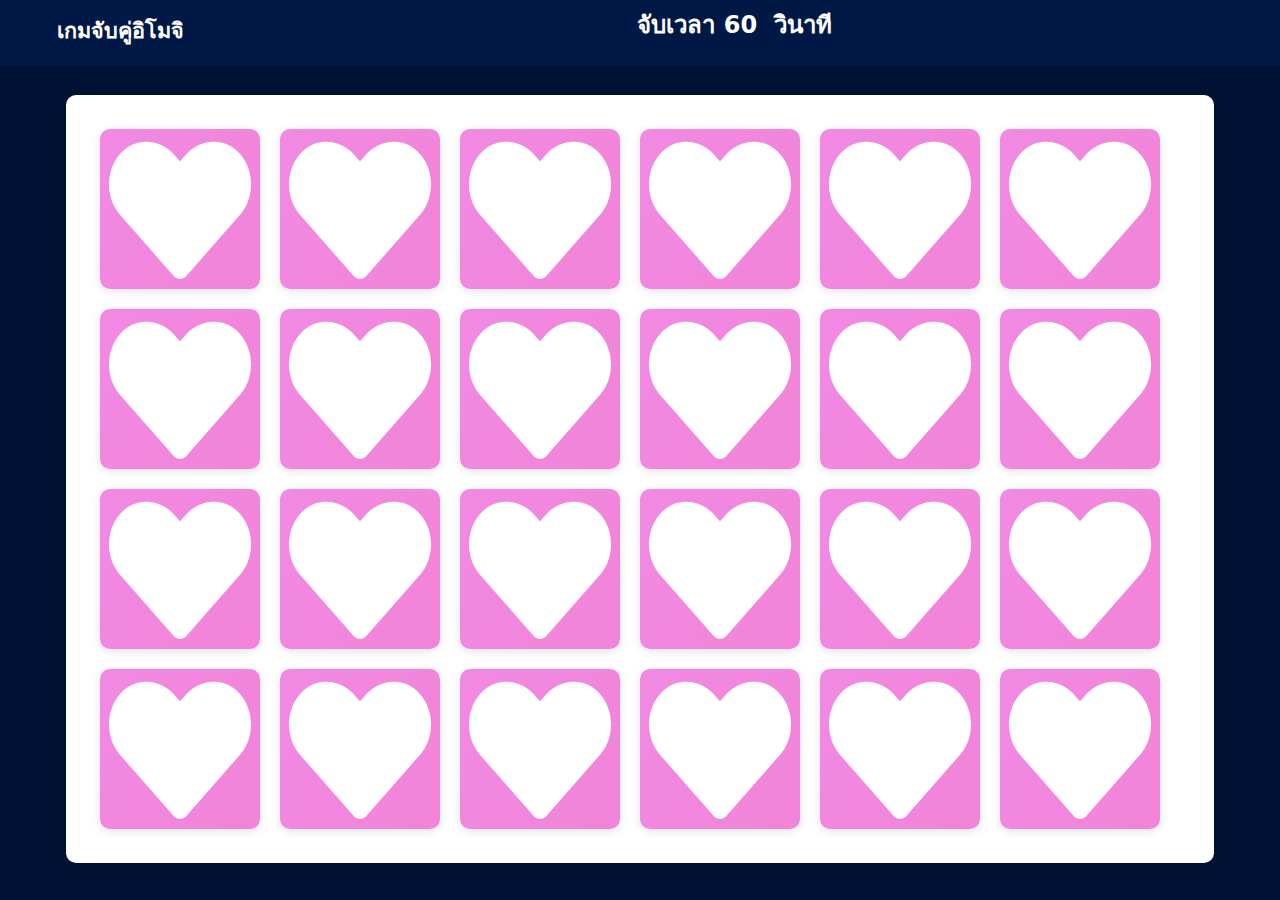
<file: p2.html>
<!DOCTYPE html>
<html>
<head>
<meta http-equiv="Content-Type" content="text/html; charset=UTF-8" />
<link rel="stylesheet" type="text/css" href="css/styleWeb1.css" > 
<link rel="stylesheet" href="https://use.fontawesome.com/releases/v5.7.2/css/all.css" integrity="sha384-fnmOCqbTlWIlj8LyTjo7mOUStjsKC4pOpQbqyi7RrhN7udi9RwhKkMHpvLbHG9Sr" crossorigin="anonymous">  
<script>
// Scripted By Adam Khoury in connection with the following video tutorial:
// http://www.youtube.com/watch?v=c_ohDPWmsM0
var memory_array = ['&#128540;','&#128540;','&#128520','&#128520','&#128530','&#128530','&#128561','&#128561','&#128541','&#128541','&#128537','&#128537','&#128536','&#128536','&#128534','&#128534','&#128535','&#128535','&#128545','&#128545','&#128552','&#128552','&#128553','&#128553'];
var memory_values = [];
var memory_tile_ids = [];
var tiles_flipped = 0;
Array.prototype.memory_tile_shuffle = function(){
    var i = this.length, j, temp;
    while(--i > 0){
        j = Math.floor(Math.random() * (i+1));
        temp = this[j];
        this[j] = this[i];
        this[i] = temp;
    }
}
function newBoard(){
	tiles_flipped = 0;
	var output = '';
    memory_array.memory_tile_shuffle();
	for(var i = 0; i < memory_array.length; i++){
		output += '<div id="tile_'+i+'" onclick="memoryFlipTile(this,\''+memory_array[i]+'\')"></div>';
	}
	document.getElementById('memory_board').innerHTML = output;
}
function memoryFlipTile(tile,val){
	if(tile.innerHTML == "" && memory_values.length < 2){
		tile.style.background = '#FFF';
		tile.innerHTML = val;
		if(memory_values.length == 0){
			memory_values.push(val);
			memory_tile_ids.push(tile.id);
		} else if(memory_values.length == 1){
			memory_values.push(val);
			memory_tile_ids.push(tile.id);
			if(memory_values[0] == memory_values[1]){
				tiles_flipped += 2;
				// Clear both arrays
				memory_values = [];
            	memory_tile_ids = [];
				// Check to see if the whole board is cleared
				if(tiles_flipped == memory_array.length){
					alert("สุดยอด... เริ่มเล่นใหม่");
					window.location.reload();
				}
			} else {
				function flip2Back(){
				    // Flip the 2 tiles back over
				    var tile_1 = document.getElementById(memory_tile_ids[0]);
				    var tile_2 = document.getElementById(memory_tile_ids[1]);
				    tile_1.style.background = 'url(img/tile_bg.png) no-repeat';
            	    tile_1.innerHTML = "";
				    tile_2.style.background = 'url(img/tile_bg.png) no-repeat';
            	    tile_2.innerHTML = "";
				    // Clear both arrays
				    memory_values = [];
            	    memory_tile_ids = [];
				}
				setTimeout(flip2Back, 700);
			}
		}
	}
}
</script>
</head>
<body>
    <header>
        <div class="logo">
        เกมจับคู่อิโมจิ</div>
        <div class="sec">
           <span id="seconds"> จับเวลา 60 </span>&nbsp;วินาที
        </div>
        <nav>
            <ul>
            <li><a onClick="window.location.reload();"><i class="fas fa-sync-alt"></i>&nbsp;รีเฟรช</a></li>
            <li><a id="myBtn"><i class="fas fa-question"></i>&nbsp;วิธีเล่น</a></li>
            <li class="sub-menu"><a herf="#">เกมอื่น</a>
              <ul>
                <li><a href="p1.html"><i class="fas fa-gamepad"></i>&nbsp;จับคู่ตัวอักษร</i></a></li> 
                <li><a href="p4.html"><i class="fas fa-gamepad"></i>&nbsp;จับคู่อวกาศ</i></a></li> 
                <li><a href="p2.html"><i class="fas fa-gamepad"></i>&nbsp;จับคู่อิโมจิ</i></a></li> 
                <li><a href="p3.html"><i class="fas fa-gamepad"></i>&nbsp;?????</i></a></li> 
                </ul></li>
            </ul>
        </nav>	
</header>
<div id="myModal" class="modal">

    <!-- Modal content -->
    <div class="modal-content">
      <div class="modal-header">
        <span class="close">&times;</span>
        <h2>กติกาการเล่น</h2>
      </div>
      <div class="modal-body">    
        <p>จับคู่ตัวอิโมจิในเวลาที่กำหนด</p>
      </div>
      <div class="modal-footer">
        <h3>เกี่ยวกับผู้จัดทำ</h3>
        <p>นายศรัณย์ แซอึ้ง ชั้น ม.5/5</p>
      </div>
    </div>
  
  </div>
<br>
<br>
<br>
<br>
<br>
<div id="memory_board"></div>
<script>newBoard();</script>
<script>
    // Get the modal
    var modal = document.getElementById("myModal");
    
    // Get the button that opens the modal
    var btn = document.getElementById("myBtn");
    
    // Get the <span> element that closes the modal
    var span = document.getElementsByClassName("close")[0];
    
    // When the user clicks the button, open the modal 
    btn.onclick = function() {
      modal.style.display = "block";
    }
    
    // When the user clicks on <span> (x), close the modal
    span.onclick = function() {
      modal.style.display = "none";
    }
    
    // When the user clicks anywhere outside of the modal, close it
    window.onclick = function(event) {
      if (event.target == modal) {
        modal.style.display = "none";
      }
    }
    </script>
    <script src="http://ajax.googleapis.com/ajax/libs/jquery/1.9.1/jquery.min.js"></script>
    <script src="http://www.jacklmoore.com/colorbox/jquery.colorbox.js"></script>
    <script>
        function openColorBox(){
		alert('หมดเวลาแล้ว เริ่มเกมใหม่');
		window.location.reload();
        }
        
        function countDown(){
          seconds--
          $("#seconds").text(seconds);
          if (seconds === 0){
            openColorBox();
            clearInterval(i);
          }
        }
        //กำหนดเวลา วินาทีที่จะให้ popup ทำงาน 
        var seconds = 60,
            i = setInterval(countDown, 1000);
      </script> 
       <script>
       function ani(){
        document.getElementById('memory_board').className ='div#memory_board > div';
      }
    </script>   
    	<script type="text/javascript">
        $(document).ready(function(){
          $('.menu-toggle').click(function(){
            $('nav').toggleClass('active')
          })
          $('ul li').click(function(){
            $(this).siblings().removeClass('active')
            $(this).toggleClass('active')
          })
        })
      </script> 
</body>
</html>
</file>
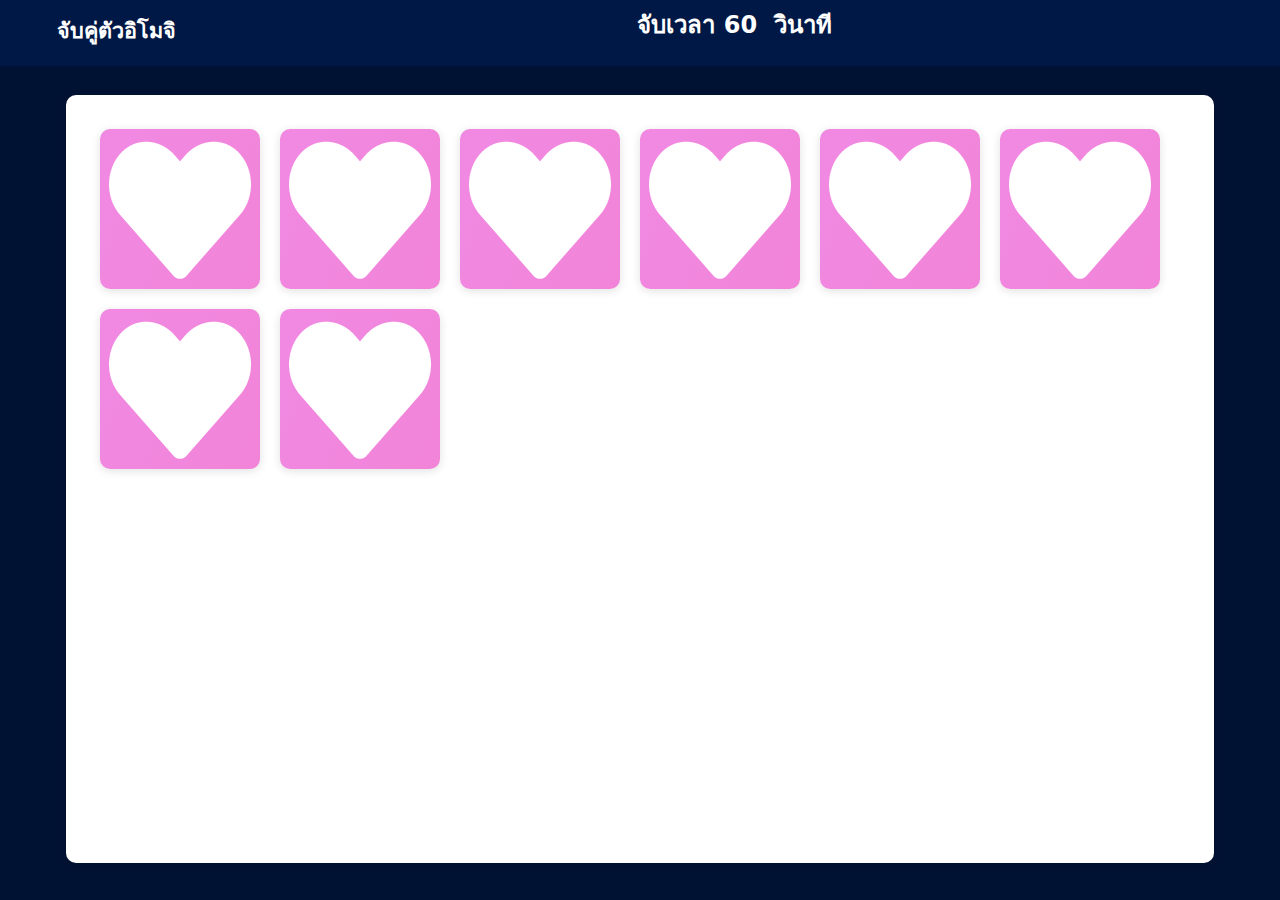
<file: p3.html>
<!DOCTYPE html>
<html>
<head>
  <meta http-equiv="Content-Type" content="text/html; charset=UTF-8" />
<link rel="stylesheet" type="text/css" href="css/styleWeb1.css" > 
<link rel="stylesheet" href="https://use.fontawesome.com/releases/v5.7.2/css/all.css" integrity="sha384-fnmOCqbTlWIlj8LyTjo7mOUStjsKC4pOpQbqyi7RrhN7udi9RwhKkMHpvLbHG9Sr" crossorigin="anonymous">  
<link rel="stylesheet" href="https://cdnjs.cloudflare.com/ajax/libs/font-awesome/4.7.0/css/font-awesome.min.css">	
<script>
// Scripted By Adam Khoury in connection with the following video tutorial:
// http://www.youtube.com/watch?v=c_ohDPWmsM0

var memory_array = ["https://scontent.fbkk2-7.fna.fbcdn.net/v/t1.0-9/p960x960/66092654_2358480151098469_6468980171008376832_o.jpg?_nc_cat=108&_nc_ohc=Cq5ym2e79GIAX91Rm8J&_nc_ht=scontent.fbkk2-7.fna&_nc_tp=1002&oh=314db8f8f5f89d8dd0eba691c698a984&oe=5E8EF928", 
"https://scontent.fbkk2-7.fna.fbcdn.net/v/t1.0-9/p960x960/66092654_2358480151098469_6468980171008376832_o.jpg?_nc_cat=108&_nc_ohc=Cq5ym2e79GIAX91Rm8J&_nc_ht=scontent.fbkk2-7.fna&_nc_tp=1002&oh=314db8f8f5f89d8dd0eba691c698a984&oe=5E8EF928", 
"https://scontent.fbkk2-7.fna.fbcdn.net/v/t1.0-1/18739849_799181183564696_992614261913814780_n.jpg?_nc_cat=101&_nc_ohc=Rn9gxWXlhzYAX9qXdC7&_nc_ht=scontent.fbkk2-7.fna&oh=fe246caeb29432a1ec4f027c2dfbc0cb&oe=5ED0BF51", 
"https://scontent.fbkk2-7.fna.fbcdn.net/v/t1.0-1/18739849_799181183564696_992614261913814780_n.jpg?_nc_cat=101&_nc_ohc=Rn9gxWXlhzYAX9qXdC7&_nc_ht=scontent.fbkk2-7.fna&oh=fe246caeb29432a1ec4f027c2dfbc0cb&oe=5ED0BF51", 
"https://scontent.fbkk2-7.fna.fbcdn.net/v/t1.0-9/p720x720/52591445_2293823637610721_5884105234174705664_o.jpg?_nc_cat=101&_nc_ohc=ISkRSKfR9UsAX_t-JtB&_nc_ht=scontent.fbkk2-7.fna&_nc_tp=1002&oh=8bffa546bb035c92fc0df4b33c6332ae&oe=5ECCFBE0", 
"https://encrypted-tbn0.gstatic.com/images?q=tbn:ANd9GcQo95Lf_9XG0mf3Tb_lfMDUDXiywIdpiiCb5jUSTyOi5ACJXa3C6w", 
"http://www.clker.com/cliparts/K/w/R/r/V/Z/number-4-hi.png",
 "http://www.clker.com/cliparts/K/w/R/r/V/Z/number-4-hi.png"];
var memory_values = [];
var memory_tile_ids = [];
var tiles_flipped = 0;
Array.prototype.memory_tile_shuffle = function(){
    var i = this.length, j, temp;
    while(--i > 0){
        j = Math.floor(Math.random() * (i+1));
        temp = this[j];
        this[j] = this[i];
        this[i] = temp;
    }
}
function newBoard() {
  tiles_flipped = 0;
  var output = "";
  memory_array.memory_tile_shuffle();
  for (var i = 0; i < memory_array.length; i++) {
    output +=
      '<div id="tile_' +
      i +
      '" onclick="memoryFlipTile(this,\'' +
      memory_array[i] +
      "')\"></div>";
  }
  document.getElementById("memory_board").innerHTML = output;
}
function memoryFlipTile(tile, val) {
  //if the title is empty and array = 0  then the rest of code will perform
  if (tile.innerHTML == "" && memory_values.length < 2) {
    //the tile selected will have a white background and the val will be produced
    tile.style.background = "#FFF";
    var img= new Image();
		img.src = val;
    img.width="125";
    img.height="125";
    tile.appendChild(img);
    //if the  array equal = 0
    if (memory_values.length == 0) {
      //push the val and the title id to their respective arrays
      memory_values.push(val);
      memory_tile_ids.push(tile.id);
      //if the  array equal = 1
    } else if (memory_values.length == 1) {
      //push the val and the title id to their respective arrays
      memory_values.push(val);
      memory_tile_ids.push(tile.id);
      //if memory_values values are the same
      if (memory_values[0] == memory_values[1]) {
        tiles_flipped += 2;
        // Clear both arrays
        memory_values = [];
        memory_tile_ids = [];
        // Check to see if the whole board is cleared
        if (tiles_flipped == memory_array.length) {
          alert("Board cleared... generating new board");
          document.getElementById("memory_board").innerHTML = "";
          newBoard();
        }
			} else {
				function flip2Back(){
				    // Flip the 2 tiles back over
				    var tile_1 = document.getElementById(memory_tile_ids[0]);
				    var tile_2 = document.getElementById(memory_tile_ids[1]);
				    tile_1.style.background = 'url(img/tile_bg.png) no-repeat';
            	    tile_1.innerHTML = "";
				    tile_2.style.background = 'url(img/tile_bg.png) no-repeat';
            	    tile_2.innerHTML = "";
				    // Clear both arrays
				    memory_values = [];
            	    memory_tile_ids = [];
				}
				setTimeout(flip2Back, 700);
			}
		}
	}
}
</script>
</head>
<body>
    <header>
        <div class="logo">
        จับคู่ตัวอิโมจิ</div>
        <div class="sec">
           <span id="seconds"> จับเวลา 60 </span>&nbsp;วินาที
        </div>
        <nav>
            <ul>
            <li><a onClick="window.location.reload();"><i class="fas fa-sync-alt"></i>&nbsp;รีเฟรช</a></li>
            <li><a id="myBtn"><i class="fas fa-question"></i>&nbsp;วิธีเล่น</a></li>
            <li class="sub-menu"><a herf="#">เกมอื่น</a>
              <ul>
                <li><a href="p1.html"><i class="fas fa-gamepad"></i>&nbsp;จับคู่ตัวอักษร</i></a></li> 
                <li><a href="p4.html"><i class="fas fa-gamepad"></i>&nbsp;จับคู่อวกาศ</i></a></li> 
                <li><a href="p2.html"><i class="fas fa-gamepad"></i>&nbsp;จับคู่อิโมจิ</i></a></li> 
                <li><a href="p3.html"><i class="fas fa-gamepad"></i>&nbsp;?????</i></a></li> 
                </ul></li>
            </ul>
        </nav>	
</header>
<div id="myModal" class="modal">

    <!-- Modal content -->
    <div class="modal-content">
      <div class="modal-header">
        <span class="close">&times;</span>
        <h2>กติกาการเล่น</h2>
      </div>
      <div class="modal-body">    
        <p>จับคู่ตัวอักษรในเวลาที่กำหนด</p>
        <nav>
          <ul>
             <li><a href="p1.html"><i class="fas fa-gamepad"></i>&nbsp;จับคู่ตัวอักษร</i></a></li> 
          </ul>
        </nav>  
      </div>
      <div class="modal-footer">
        <h3>เกี่ยวกับผู้จัดทำ</h3>
      </div>
    </div>
  
  </div>
<br>
<br>
<br>
<br>
<br>
<div id="memory_board"></div>
<script>newBoard();</script>
<script>
    // Get the modal
    var modal = document.getElementById("myModal");
    
    // Get the button that opens the modal
    var btn = document.getElementById("myBtn");
    
    // Get the <span> element that closes the modal
    var span = document.getElementsByClassName("close")[0];
    
    // When the user clicks the button, open the modal 
    btn.onclick = function() {
      modal.style.display = "block";
    }
    
    // When the user clicks on <span> (x), close the modal
    span.onclick = function() {
      modal.style.display = "none";
    }
    
    // When the user clicks anywhere outside of the modal, close it
    window.onclick = function(event) {
      if (event.target == modal) {
        modal.style.display = "none";
      }
    }
    </script>
    <script src="http://ajax.googleapis.com/ajax/libs/jquery/1.9.1/jquery.min.js"></script>
    <script src="http://www.jacklmoore.com/colorbox/jquery.colorbox.js"></script>
    <script>
        function openColorBox(){
		alert('หมดเวลาแล้ว เริ่มเกมใหม่');
		window.location.reload();
        }
        
        function countDown(){
          seconds--
          $("#seconds").text(seconds);
          if (seconds === 0){
            openColorBox();
            clearInterval(i);
          }
        }
        //กำหนดเวลา วินาทีที่จะให้ popup ทำงาน 
        var seconds = 60,
            i = setInterval(countDown, 1000);
      </script> 
       <script>
       function ani(){
        document.getElementById('memory_board').className ='div#memory_board > div';
      }
    </script>  
    	<script type="text/javascript">
        $(document).ready(function(){
          $('.menu-toggle').click(function(){
            $('nav').toggleClass('active')
          })
          $('ul li').click(function(){
            $(this).siblings().removeClass('active')
            $(this).toggleClass('active')
          })
        })
      </script>  
</body>
</html>
</file>
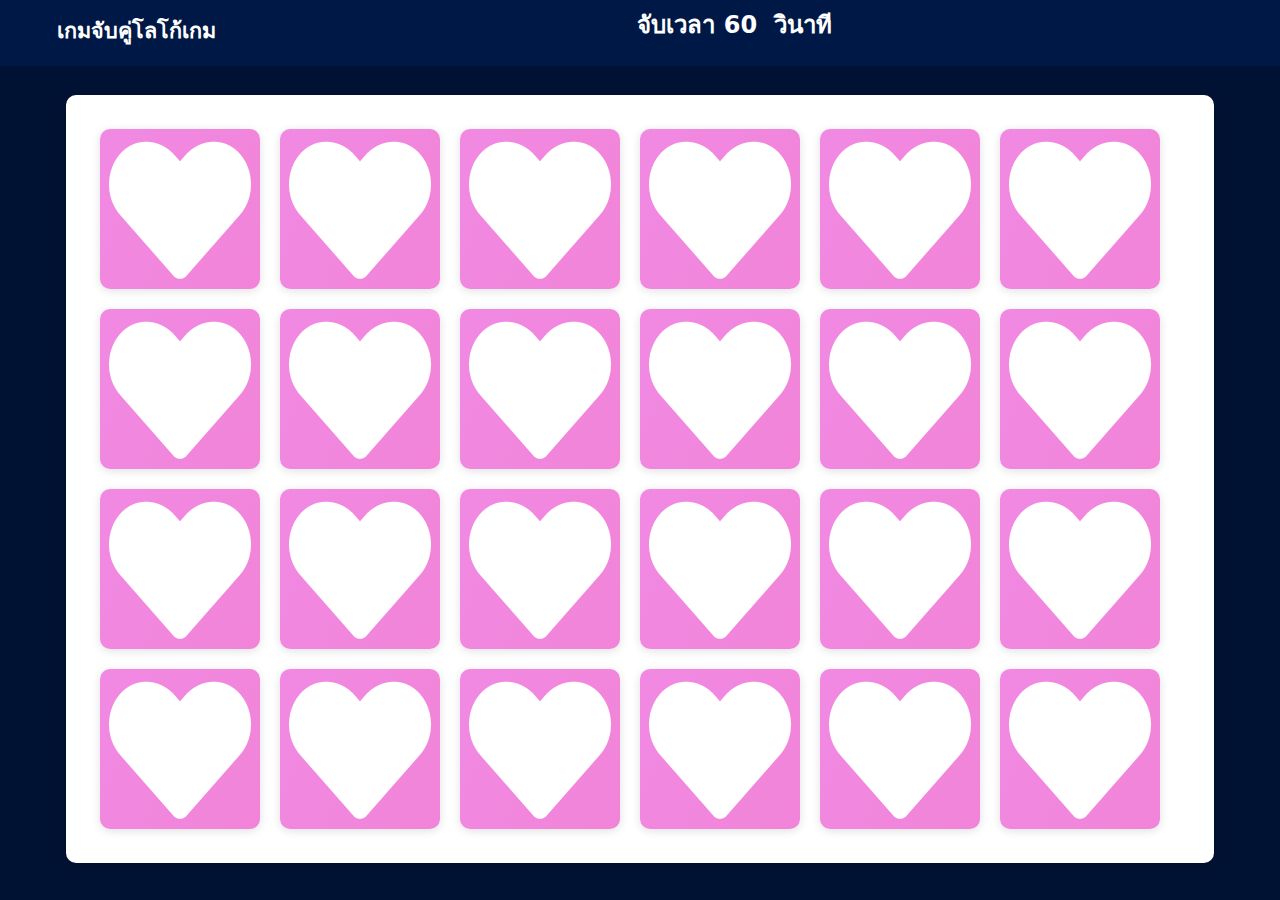
<file: p5.html>
<!DOCTYPE html>
<html>
<head>
<meta http-equiv="Content-Type" content="text/html; charset=UTF-8" />
<link rel="stylesheet" type="text/css" href="css/styleWeb1.css" > 
<link rel="stylesheet" href="https://use.fontawesome.com/releases/v5.7.2/css/all.css" integrity="sha384-fnmOCqbTlWIlj8LyTjo7mOUStjsKC4pOpQbqyi7RrhN7udi9RwhKkMHpvLbHG9Sr" crossorigin="anonymous">  
<link rel="stylesheet" href="https://cdnjs.cloudflare.com/ajax/libs/font-awesome/4.7.0/css/font-awesome.min.css">
<title>เกมจับคู่</title>	
<script>
var memory_array = ["img/unnamed (1).png", "img/unnamed (1).png", "img/unnamed.png", "img/unnamed.png", "img/unnamed (2).png", "img/unnamed (2).png", "img/unnamed (3).png","img/unnamed (3).png","img/unnamed (4).png","img/unnamed (4).png","img/unnamed (5).png","img/unnamed (5).png","img/unnamed (6).png","img/unnamed (6).png","img/unnamed (7).png","img/unnamed (7).png","img/unnamed (8).png","img/unnamed (8).png","img/unnamed (9).png","img/unnamed (9).png","img/unnamed (10).png","img/unnamed (10).png","img/unnamed (11).png","img/unnamed (11).png"];
var memory_values = [];
var memory_tile_ids = [];
var tiles_flipped = 0;
Array.prototype.memory_tile_shuffle = function(){
    var i = this.length, j, temp;
    while(--i > 0){
        j = Math.floor(Math.random() * (i+1));
        temp = this[j];
        this[j] = this[i];
        this[i] = temp;
    }
}
function newBoard() {
  tiles_flipped = 0;
  var output = "";
  memory_array.memory_tile_shuffle();
  for (var i = 0; i < memory_array.length; i++) {
    output +=
      '<div id="tile_' +
      i +
      '" onclick="memoryFlipTile(this,\'' +
      memory_array[i] +
      "')\"></div>";
  }
  document.getElementById("memory_board").innerHTML = output;
}
function memoryFlipTile(tile, val) {
  //if the title is empty and array = 0  then the rest of code will perform
  if (tile.innerHTML == "" && memory_values.length < 2) {
    //the tile selected will have a white background and the val will be produced
    tile.style.background = "#FFF";
    var img= new Image();
		img.src = val;
    img.width="125";
    img.height="125";
    tile.appendChild(img);
    //if the  array equal = 0
    if (memory_values.length == 0) {
      //push the val and the title id to their respective arrays
      memory_values.push(val);
      memory_tile_ids.push(tile.id);
      //if the  array equal = 1
    } else if (memory_values.length == 1) {
      //push the val and the title id to their respective arrays
      memory_values.push(val);
      memory_tile_ids.push(tile.id);
      //if memory_values values are the same
      if (memory_values[0] == memory_values[1]) {
        tiles_flipped += 2;
        // Clear both arrays
        memory_values = [];
        memory_tile_ids = [];
        // Check to see if the whole board is cleared
      	if(tiles_flipped == memory_array.length){
					alert("สุดยอด... เริ่มเล่นใหม่");
					window.location.reload();
        }
			} else {
				function flip2Back(){
				    // Flip the 2 tiles back over
				    var tile_1 = document.getElementById(memory_tile_ids[0]);
				    var tile_2 = document.getElementById(memory_tile_ids[1]);
				    tile_1.style.background = 'url(img/tile_bg.png) no-repeat';
            	    tile_1.innerHTML = "";
				    tile_2.style.background = 'url(img/tile_bg.png) no-repeat';
            	    tile_2.innerHTML = "";
				    // Clear both arrays
				    memory_values = [];
            	    memory_tile_ids = [];
				}
				setTimeout(flip2Back, 700);
			}
		}
	}
}
</script>
</head>
<body>
    <header>
        <div class="logo">
        เกมจับคู่โลโก้เกม</div>
        <div class="sec">
           <span id="seconds"> จับเวลา 60 </span>&nbsp;วินาที
        </div>
        <nav>
            <ul>
            <li><a onClick="window.location.reload();"><i class="fas fa-sync-alt"></i>&nbsp;รีเฟรช</a></li>
            <li class="sub-menu"><a herf="#">เปลี่ยนเกม</a>
                <ul>
                  <li><a href="p1.html"><i class="fas fa-gamepad"></i>&nbsp;จับคู่ตัวอักษร</i></a></li> 
                  <li><a href="p4.html"><i class="fas fa-gamepad"></i>&nbsp;จับคู่อวกาศ</i></a></li> 
                  <li><a href="p5.html"><i class="fas fa-gamepad"></i>&nbsp;เกมจับคู่โลโก้เกม</i></a></li> 
                  </ul></li>
            <li><a class="MyBtn" rel="myModal1"><i class="fas fa-question"></i>&nbsp;วิธีเล่น</a></li>
            <li class="sub-menu"><a herf="#">อื่นๆ</a>
              <ul>
                <li><a class="MyBtn" rel="myModal2"><i class="fas fa-question"></i>&nbsp;เกี่ยวกับ</i></a></li> 
                <li><a class="MyBtn" rel="myModal3"><i class="fas fa-question"></i>&nbsp;เครดิต</i></a></li> 
                </ul></li>
            </ul>
            </ul>
        </nav>	
</header>
<div id="myModal1" class="modal">

    <!-- Modal content -->
    <div class="modal-content">
      <div class="modal-header">
        <span class='close'  rel="myModal1">&times;</span>
        <h2>กติกาการเล่น</h2>
      </div>
      <div class="modal-body">    
        <p>จับคู่รูปภาพในเวลาที่กำหนด</p>
      </div>
    </div>
  
  </div>
  <div id="myModal2" class="modal">

    <!-- Modal content -->
    <div class="modal-content">
      <div class="modal-header">
        <span class='close'  rel="myModal2">&times;</span>
        <h2>เกี่ยวกับผู้จัดทำ</h2>
      </div>
      <div class="modal-body"> 
        <h3>เกี่ยวกับผู้จัดทำ</h3>   
        <p>นายศรัณย์ แซอึ้ง ชั้น ม.5/2</p>
        <p>นายศรัณย์ แซอึ้ง ชั้น ม.5/2</p>
        <p>นายศรัณย์ แซอึ้ง ชั้น ม.5/2</p>
        <p>นายศรัณย์ แซอึ้ง ชั้น ม.5/2</p>
        <p>นายศรัณย์ แซอึ้ง ชั้น ม.5/2</p>
      </div>
      <div class="modal-footer">
        <h3>เกี่ยวกับเว็บ</h3>
        <p>V.1.0</p>
      </div>
    </div>
  
  </div>
  <div id="myModal3" class="modal">

    <!-- Modal content -->
    <div class="modal-content">
      <div class="modal-header">
        <span class='close'  rel="myModal3">&times;</span>
        <h2>เครดิต</h2>
      </div>
      <div class="modal-body">   
        <p>สร้างสรรค์ไอคอนโดย&nbsp;<a href="https://fontawesome.com">Font Awesome</a></p>
        <p>* Generated by Animista on 2020-1-22 18:29:57</p>
          <p>* Licensed under FreeBSD License.</p>
          <p> * See http://animista.net/license for more info. </p>
         <p> * w: http://animista.net, t: @cssanimista</p>
        <p>Scripted By Adam Khoury in connection with the following video tutorial:</p>
        <p>ไอคอนจาก Google play store ใช้เพื่อการศึกษาเท่านั้น</p>
      </div>
    </div>
  
  </div>
<br>
<br>
<br>
<br>
<br>
<div id="memory_board"></div>
<script>newBoard();</script>
<script type="text/javascript">
  var button_click = function() {
      var ModalID = this.getAttribute("rel");
      document.getElementById(ModalID).style.display = 'block';
  };

  var close_click = function() {
      var ModalID = this.getAttribute("rel");
      document.getElementById(ModalID).style.display = 'none';
  };


  // Get the button that opens the modal
  var btn = document.getElementsByClassName('MyBtn');

  // Get the <span> element that closes the modal
  var close = document.getElementsByClassName('close') ;

  // Assign the events to the buttons (open & close)
  for(iCount = 0; iCount < btn.length; iCount++) {
      btn[iCount].addEventListener('click', button_click, false) ;
      close[iCount].addEventListener('click', close_click, false) ;
  }
</script>
    <script src="http://ajax.googleapis.com/ajax/libs/jquery/1.9.1/jquery.min.js"></script>
    <script src="http://www.jacklmoore.com/colorbox/jquery.colorbox.js"></script>
    <script>
        function openColorBox(){
		alert('หมดเวลาแล้ว เริ่มเกมใหม่');
		window.location.reload();
        }
        
        function countDown(){
          seconds--
          $("#seconds").text(seconds);
          if (seconds === 0){
            openColorBox();
            clearInterval(i);
          }
        }
        //กำหนดเวลา วินาทีที่จะให้ popup ทำงาน 
        var seconds = 60,
            i = setInterval(countDown, 1000);
      </script> 
       <script>
       function ani(){
        document.getElementById('memory_board').className ='div#memory_board > div';
      }
    </script>   
    	<script type="text/javascript">
        $(document).ready(function(){
          $('.menu-toggle').click(function(){
            $('nav').toggleClass('active')
          })
          $('ul li').click(function(){
            $(this).siblings().removeClass('active')
            $(this).toggleClass('active')
          })
        })
      </script> 
</body>
</html>
</file>
<file: css/styleWeb1.css>
@charset "utf-8";
@import url("https://fonts.googleapis.com/css?family=Poppins:300,400,500,600,700");
/* CSS Document */
body{
	margin: 0;
	padding: 0;
    font-family: Segoe, "Segoe UI", "DejaVu Sans", "Trebuchet MS", Verdana, "sans-serif"; 
	background: #001233;
}
.left{
	text-align: right;
}
header
{
    position: fixed; 
    top: 0;
	left: 0;
    width: 100%;
    height: 42px;
    line-height: 38px;
    padding: 12px 24px;
	border-bottom: 0;
	background: #001845;
	color: #fff;
	-webkit-user-select: none;
	user-select: none;
	z-index: 3;
	transition: 0.3s;
}
header .logo
{
    position: relative;
    font-weight: 600;
    text-decoration: none;
	font-size: 1.35em;
	z-index: -3;
	color: #fff;
	left: 1.55em;
}

header i
{
	margin-top: 12px;
	font-size: 21px;
	cursor: pointer;
}

Header .sec
{
	display: inline-block;
    height: 50%;
	left: 48%;
	line-height: 50px;
	margin: 0;
	padding: 0;
	position: absolute;
	top: 0;
	color: #fff;
	font-size: 24px;
	cursor: default;
	font-weight: bold;
}

header nav
{
	position: fixed;
	top: 0;
	padding-top: 65px;
	left: -280px;
	width: 260px;
	height: 100vh;
	background: #002855;
	z-index: -1;
	display: grid;
	text-align: left;
	transition: 0.3s;
}
header nav.active
{
	left: 0;
}
header nav ul
{
	margin: 0;
	padding: 0;
	display: block;
}
header nav ul li
{
	list-style: none;
	position: relative;
}

header nav ul li a
{
	position: relative;
	padding: 12px 0 12px 24px;
	
	text-decoration: none;
	display: block;
	cursor: pointer;
	color: #fff;
}
header nav ul li i
{
	margin-right: 18px;
	font-size: 16px;
	width: 16px;
}
header nav ul li a:hover
{
	color: #fff;
	background:#023e7d;
}
#toggle{
	display: block;
	position: absolute;
}
#overlay-Navbar {
	position: fixed;
	opacity: 0;
	top: 0;
	left: 0;
	right: 0;
	bottom: 0;
	pointer-events: none;
	z-index: 2;
  }
  
#overlay-Navbar.active {
	opacity: 1;
	pointer-events: all;
  }
@media screen and (max-width: 820px){
	header
	{
		text-align: center;
	}
	header .navbar
	{
		display: none;
	}
	header .logo
	{
		font-size: 20px;
		font-weight: 800;
		left: 0;
	}
	header nav
	{
		padding-top: 0;
		left: -300px;
		width: 300px;
		box-shadow: 0px 4.5px 9px 0px rgba(0,0,0,0.2);
	}
	header nav ul
	{
		padding: 0;
		margin: 72px 0;
	}
	header nav ul li a
	{
		padding: 8px 0;
		padding-left: 24px;
		
	}
}
div#memory_board{
	background:#fff;
	-moz-box-shadow: 0 12px 34px rgba(0, 0, 0, 0.12);
    box-shadow: 0 2px 10px rgba(0, 0, 0, 0.12);
	width:1100px;
	height:720px;
	padding:24px;
	margin:0px auto;
	border-radius: 10px;
}
div#memory_board > div{
	background: url(../img/tile_bg.png) no-repeat;
	width:120px;
	height:120px;
	float:left;
	margin:10px;
	padding:20px;
	font-size:64px;
	cursor:pointer;
	text-align:center;
	-webkit-user-select: none;
	user-select: none;
	transform: scale(1);
    transform-style: preserve-3d;
	transition: transform .8s;
	border-radius: 10px;
	box-shadow: 0 2px 10px rgba(0, 0, 0, 0.12);
}

div#memory_board > div:active {
    transform: scale(1.20);
    transition: transform .2s;
  }
  
  div#memory_board > div.flip2Back {
	animation:flip-vertical-right .4s cubic-bezier(.455,.03,.515,.955) backwards
  }
  @media (max-width : 991px ){
	div#memory_board{
		background:#fff;
		width:auto;
		height:2040px;
		padding:18px;
		margin:0px auto;
	}
	div#memory_board > div{
		background: url(../img/tile_bg.png) no-repeat;
		width:160px;
		height:160px;	
		font-size:74px;
		line-height: 80px;
	}
  }


  .modal
  {
	  position: fixed;
	  top: 50%;	
	  left: 50%;
	  transform:translate(-50%,-50%);
	  display: none;
	  color: #fff;
	  background-color: #fff;
	  border-radius: 12px;
	  width: 820px;
	  height: 90%;
	  z-index: 25;
  }
  
  .modal.active
  {
	  display: block;
  }
  
  .modal-header
  {
	  padding: 8px;
	  background: #001845;
	  z-index: 2;
  }
  
  /**close**/
.close
  {
	color: #fff;
	float: right;
	  font-size: 1.75em;
	  cursor: pointer;
  }
  .modal-body
  {
	  overflow: auto;
	  height: 80vh;
	  background-color: #f9f9f9;
  }
  .modal-body::-webkit-scrollbar
  {
	  width: 0;
  }
  .modal-body figure
  {
	  max-width: 100%;
	  overflow: hidden;
  }
  .modal-body figure img
  {
	  width: 100%;
  }
  .modal-body .content
  {
	  padding: 32px;
  }
  
  .modal-body p
  {
	  font-size: 17px;
  }
  
  .modal-body h2
  {
	  font-size: 22px;
	  font-weight: 400;
	  margin-bottom: 48px;
  }
  
  .modal-body .contents
  {
	  height: 125px;
	  display: table;
	  width: 100%;
	  line-height: 1.75em;
	  margin-top: 2.5rem;
  }
  
  .modal-footer
  {
	  padding: 5px 27px;
	  height: 75px;
	  position: relative;
	  margin-bottom: 2px;
  }
  .modal-footer span{
	  padding: 10px;
  }
  .modal-footer span i
  {
	  font-size: 2.25em;
  }
  
  #overlay {
	  position: fixed;
	  opacity: 0;
	  top: 0;
	  left: 0;
	  right: 0;
	  bottom: 0;
	  background-color: rgba(0, 0, 0, .5);
	  pointer-events: none;
	}
	
	#overlay.active {
	  opacity: 1;
	  pointer-events: all;
	  z-index: 20;
	}
	@media screen and (max-width: 1180px){
	  .modal-body .contents{
		  width: 100%;
	  }
	  .modal-body .side{
		  width: 100%;
	  }
  }
  @media screen and (max-width: 960px) {
	  .modal{
		  top: 0;
		  left: 0;
		  transform: translate(0,0);
		  width: 100%;
		  height: 100vh;
		  max-width: 100%;
		  border-radius: 0;
	  }
	  .modal-body
	  {
		  height: 90vh;
	  }
  }
</file>
